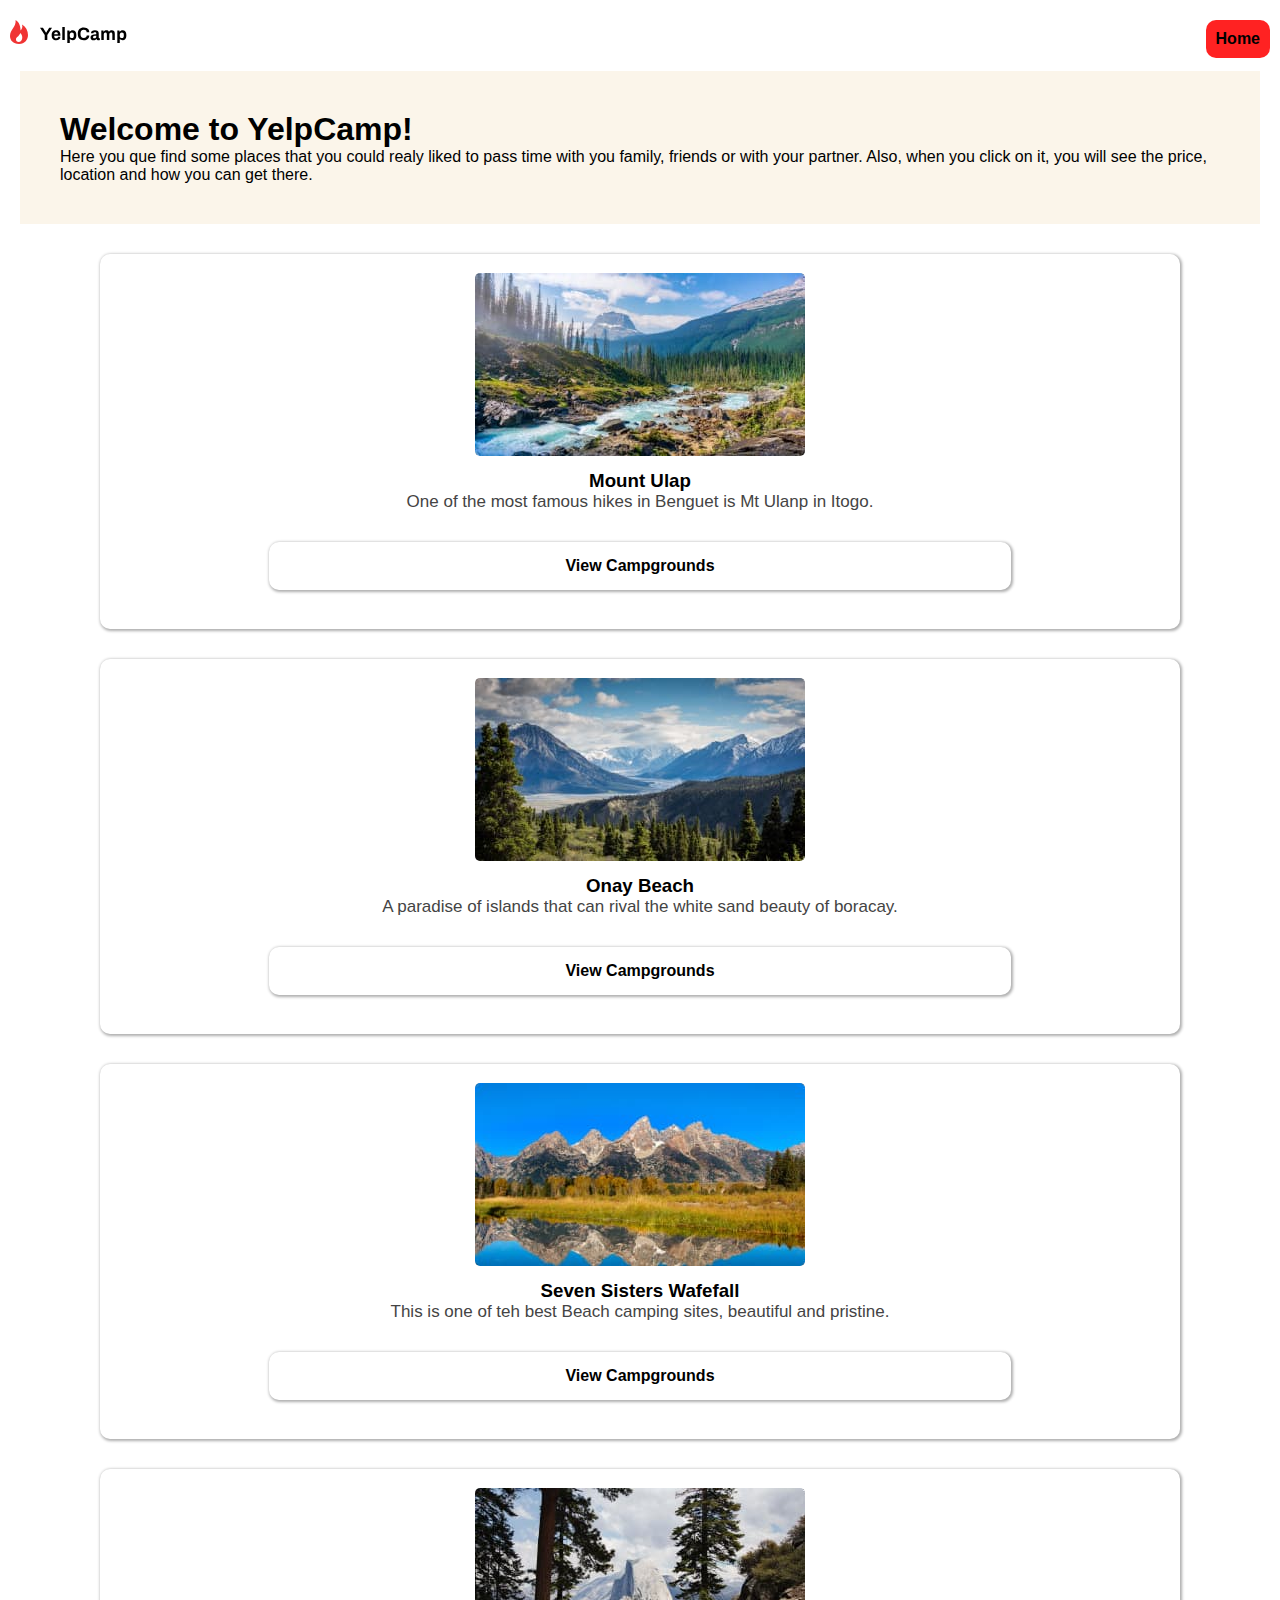
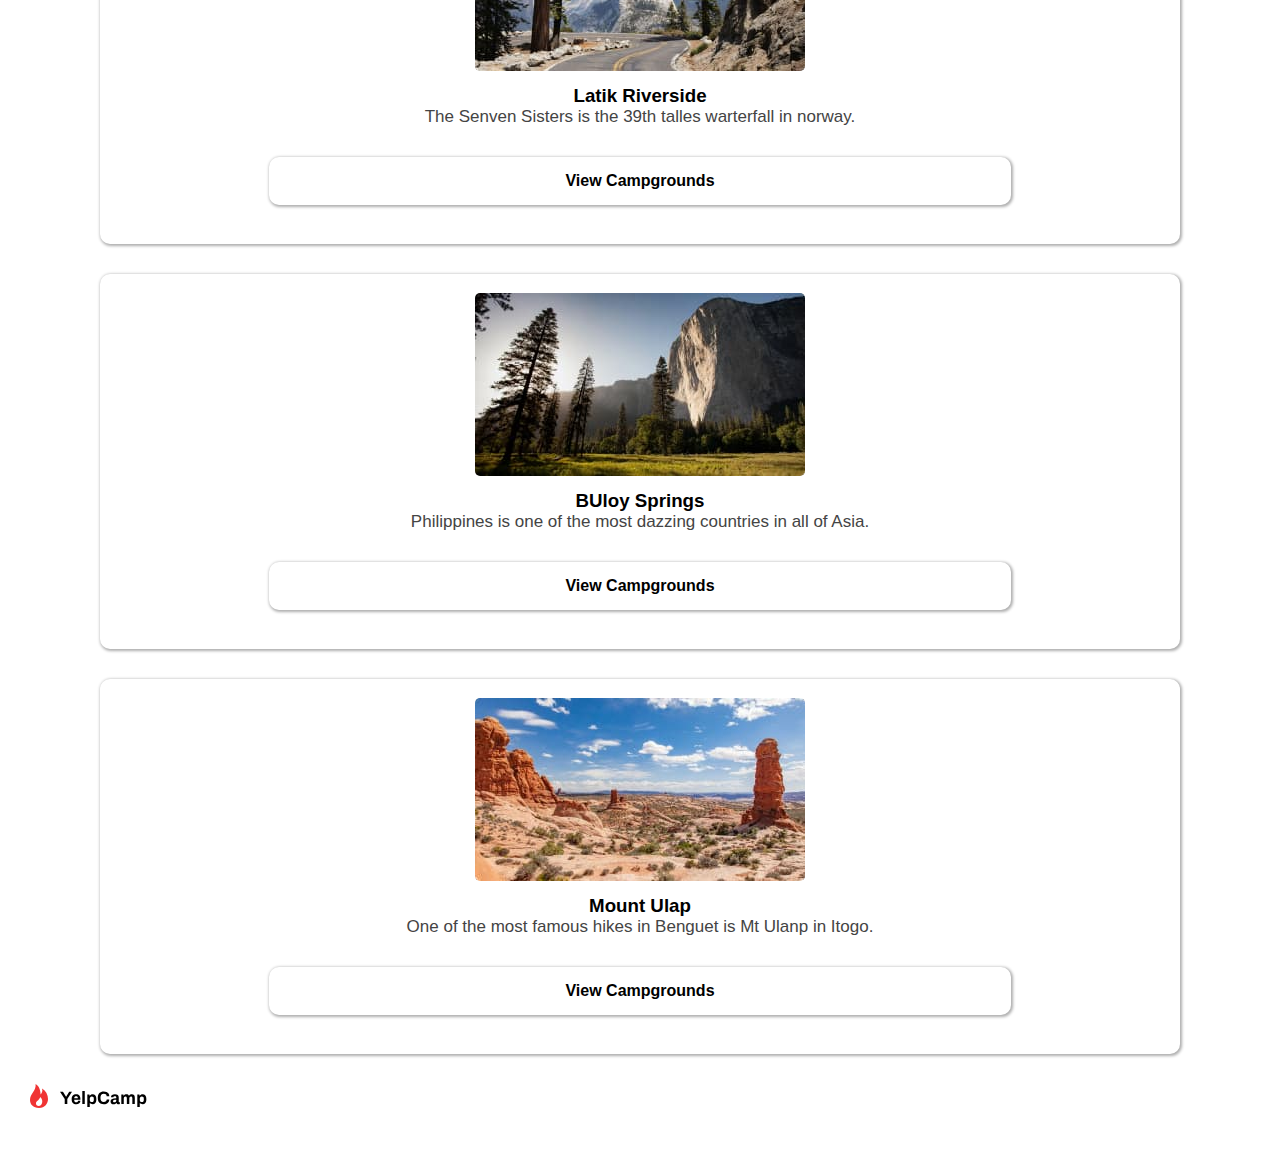
<file: opcoes.html>
<!DOCTYPE html>
<html lang="en">
<head>
    <meta charset="UTF-8">
    <meta name="viewport" content="width=device-width, initial-scale=1.0">
    <link rel="stylesheet" href="https://fonts.googleapis.com/css2?family=Material+Symbols+Outlined:opsz,wght,FILL,GRAD@20..48,100..700,0..1,-50..200" />
    <link rel="stylesheet" href="style-opcoes.css">
    <link rel="stylesheet" href="media-query-opcao.css">
    <title>opcoes</title>
</head>
<body>

<div class="inicio">
    <div>
        <img class="b" src="YelpCamp Starter Files/Assets/Logo.svg" alt="logo">

        <a class="home" href="index.html"> <strong>Home</strong></a>
    </div>
</div>


<div class="vindas">
 <h1>Welcome to YelpCamp!</h1>
 <p>Here you que find some places that you could realy liked to pass time with you family, friends or with your partner. Also, when you click on it, you will see the price, location and how you can get there.</p>
</div>

<main class="borda">
    <div class="lado-lado">
        <div class="meio">
           <img class="radio" src="YelpCamp Starter Files/Assets/Camp Images/Compressed Images/Mount Ulap.jpg" alt="">
        </div>

        <div class="alinha">
            <h3>Mount Ulap</h3>
            <p>One of the most famous hikes in Benguet is Mt Ulanp in Itogo.</p>
        </div>

         <div>
            <a class="bottom" href="pag1.html"> <strong>View Campgrounds</strong></a>
        </div>
    </div>
</main>


<main class="borda">
    <div class="lado-lado">
        <div class="meio">
           <img class="radio" src="YelpCamp Starter Files/Assets/Camp Images/Compressed Images/Calaguas Island.jpg" alt="Mount Ulap">
        </div>

        <div class="alinha">
            <h3>Onay Beach</h3>
            <p>A paradise of islands that can rival the white sand beauty of boracay.</p>
        </div>

         <div>
            <a class="bottom" href="pag2.html"> <strong>View Campgrounds</strong></a>
        </div>
    </div>
</main>


<main class="borda">
    <div class="lado-lado">
        <div class="meio">
           <img class="radio" src="YelpCamp Starter Files/Assets/Camp Images/Compressed Images/Onay Beach.jpg" alt="">
        </div>

        <div class="alinha">
            <h3>Seven Sisters Wafefall</h3>
            <p>This is one of teh best Beach camping sites, beautiful and pristine.</p>
        </div>

         <div>
            <a class="bottom" href="pag1.html"> <strong>View Campgrounds</strong></a>
        </div>
    </div>
</main>


<main class="borda">
    <div class="lado-lado">
        <div class="meio">
           <img class="radio" src="YelpCamp Starter Files/Assets/Camp Images/Compressed Images/Seven Sisters Waterfall.jpg" alt="">
        </div>

        <div class="alinha">
            <h3>Latik Riverside</h3>
            <p>The Senven Sisters is the 39th talles warterfall in norway.</p>
        </div>

         <div>
            <a class="bottom" href="pag1.html"> <strong>View Campgrounds</strong></a>
        </div>
    </section>
</main>


<main class="borda">
    <div class="lado-lado">
        <div class="meio">
           <img class="radio" src="YelpCamp Starter Files/Assets/Camp Images/Compressed Images/Latik Riverside.jpg" alt="">
        </div>

        <div class="alinha">
            <h3>BUloy Springs</h3>
            <p>Philippines is one of the most dazzing countries in all of Asia.</p>
        </div>

         <div>
            <a class="bottom" href="pag1.html"> <strong>View Campgrounds</strong></a>
        </div>
    </div>
</main>


<main class="borda">
    <div class="lado-lado">
        <div class="meio">
           <img class="radio" src="YelpCamp Starter Files/Assets/Camp Images/Compressed Images/Buloy Springs.jpg" alt="">
        </div>

        <div class="alinha">
            <h3>Mount Ulap</h3>
            <p>One of the most famous hikes in Benguet is Mt Ulanp in Itogo.</p>
        </div>

         <div>
            <a class="bottom" href="pag1.html"> <strong>View Campgrounds</strong></a>
        </div>
    </div>
</main>




<footer>
    <img src="YelpCamp Starter Files/Assets/Logo.svg" alt="logo">
</footer>



</body>
</html>
</file>
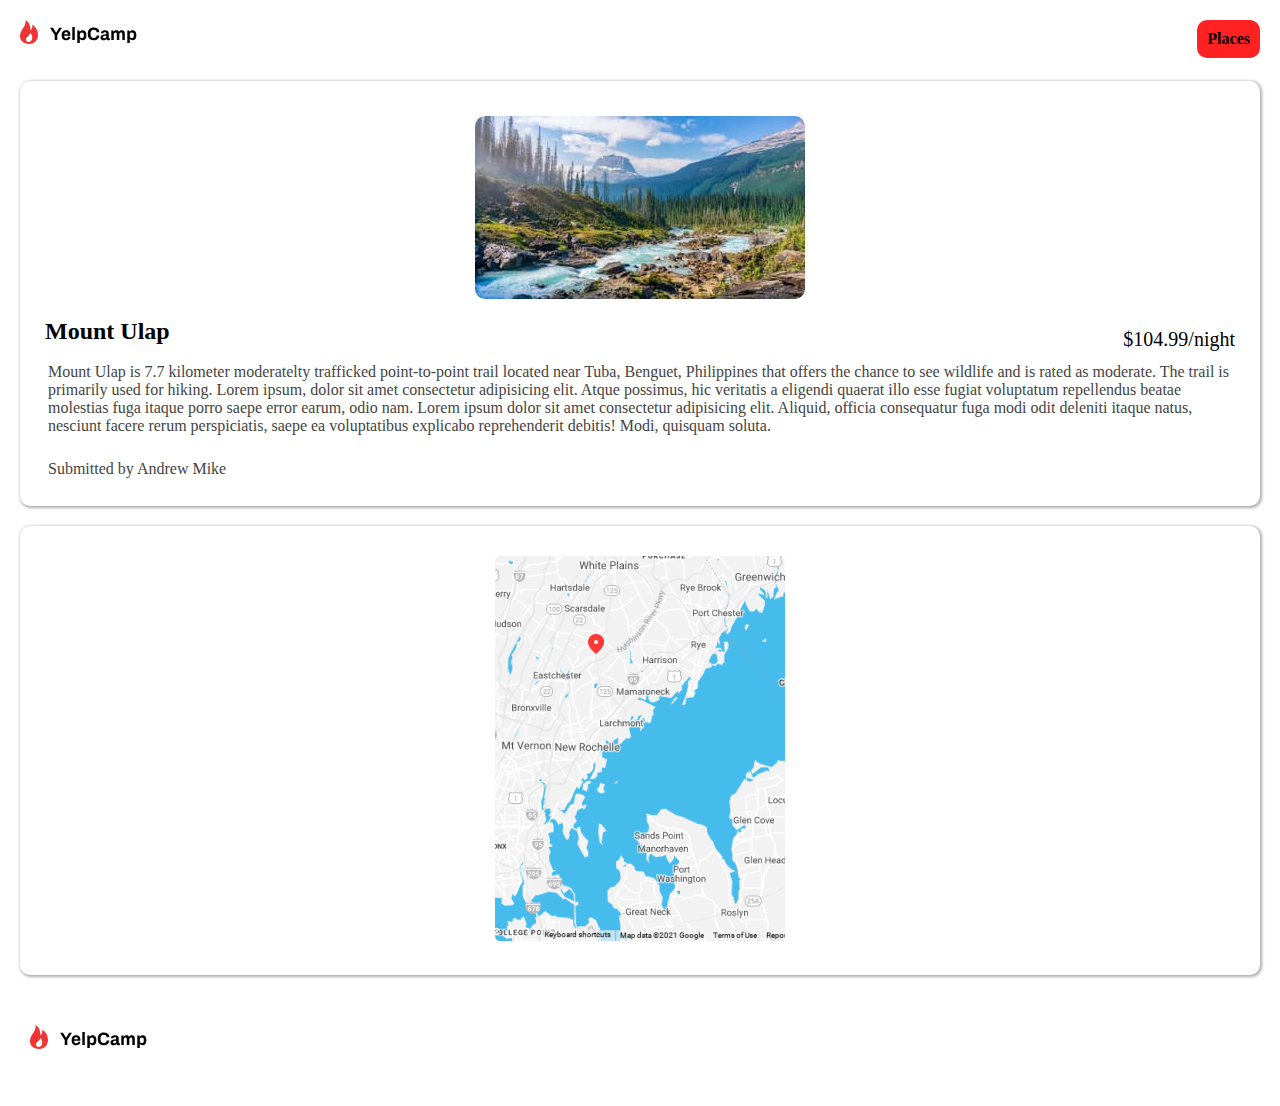
<file: pag1.html>
<!DOCTYPE html>
<html lang="en">
<head>
    <meta charset="UTF-8">
    <meta name="viewport" content="width=device-width, initial-scale=1.0">
    <link rel="stylesheet" href="style-pesquisa.css">
    <title>pesquisa</title>
</head>
<body>
    <main>
        <div class="ini">
            <img src="YelpCamp Starter Files/Assets/Logo.svg" alt="">

            <a class="places" href="opcoes.html"> <strong>Places</strong></a>
        </div>


       <div class="conteudo">
          <div class="em">
            <img class="ra" src="YelpCamp Starter Files/Assets/Camp Images/Compressed Images/Mount Ulap.jpg" alt="Mount Ulanp">
          </div>


         <div class="junto">
            <p class="info-2">$104.99/night</p>
             
            <div class="info-1">
            <h2>Mount Ulap</h2>
            </div>
         </div>


          <div class="descricao">
            <p>
               Mount Ulap is 7.7 kilometer moderatelty trafficked point-to-point trail located near Tuba, Benguet, Philippines that offers the chance to see wildlife and is rated as moderate. The trail is primarily used for hiking.
               Lorem ipsum, dolor sit amet consectetur adipisicing elit. Atque possimus, hic veritatis a eligendi quaerat illo esse fugiat voluptatum repellendus beatae molestias fuga itaque porro saepe error earum, odio nam.
               Lorem ipsum dolor sit amet consectetur adipisicing elit. Aliquid, officia consequatur fuga modi odit deleniti itaque natus, nesciunt facere rerum perspiciatis, saepe ea voluptatibus explicabo reprehenderit debitis! Modi, quisquam soluta.
               
            </p>
            <p class="space">
                Submitted by Andrew Mike
            </p>
          </div>
    </main>
       


<main>
    <div class="mapa">
        <img src="YelpCamp Starter Files/Assets/Map.png" alt="mapa">
      </div>
</main>



<footer class="footer">
    <img src="YelpCamp Starter Files/Assets/Logo.svg" alt="logo">
</footer>
      
</body>
</html>
</file>
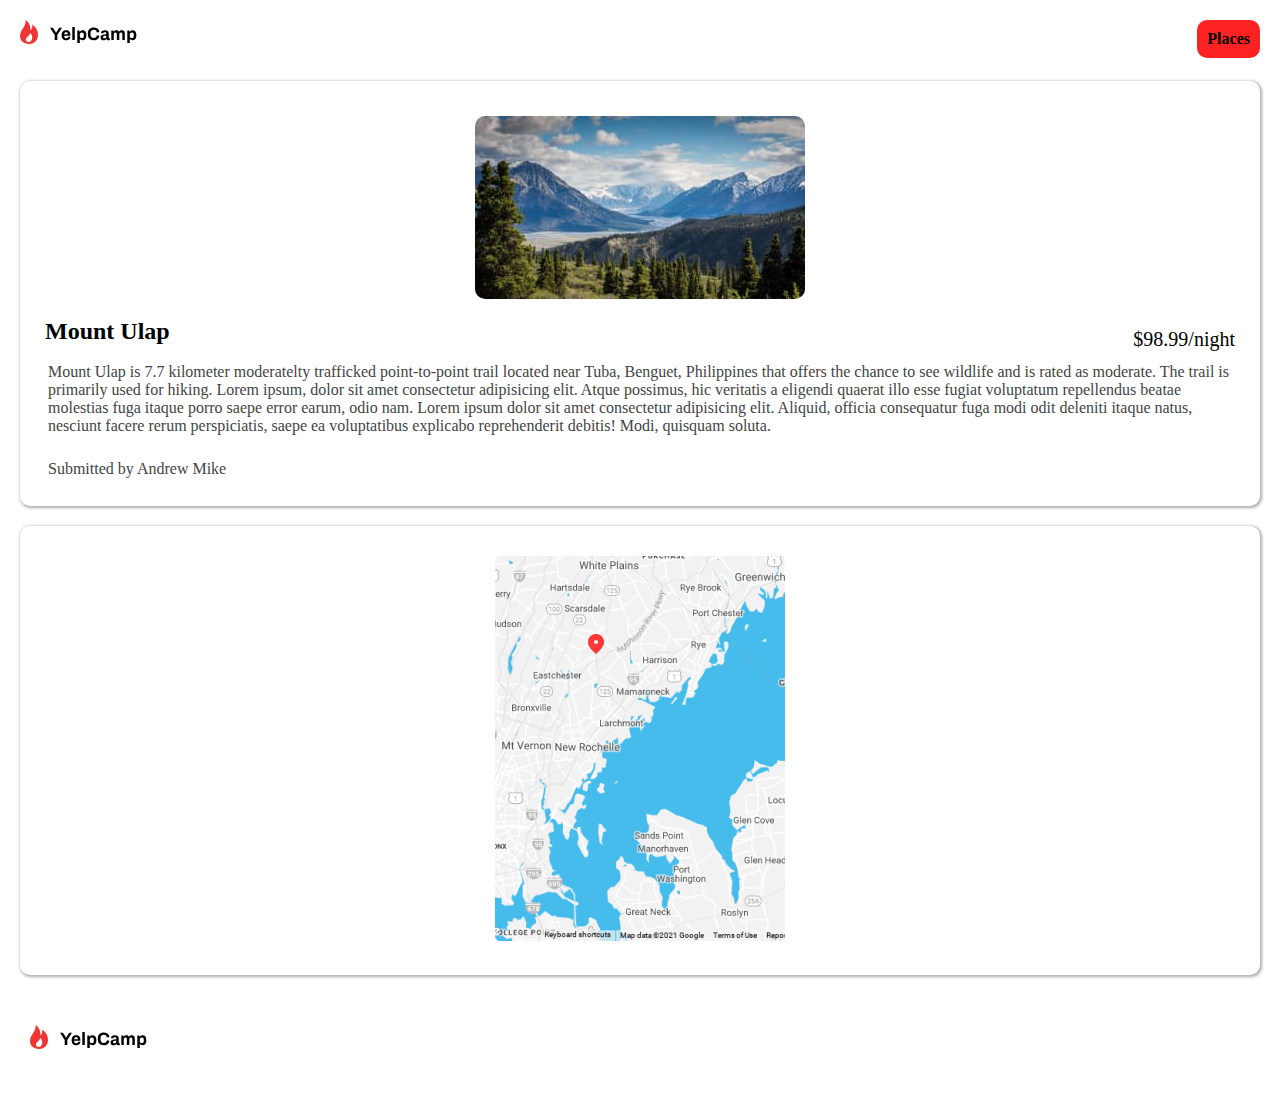
<file: pag2.html>
<!DOCTYPE html>
<html lang="en">
<head>
    <meta charset="UTF-8">
    <meta name="viewport" content="width=device-width, initial-scale=1.0">
    <link rel="stylesheet" href="style-pesquisa.css">
    <title>pesquisa-2</title>
</head>
<body>
    <main>
        <div class="ini">
            <img src="YelpCamp Starter Files/Assets/Logo.svg" alt="">

            <a class="places" href="opcoes.html"> <strong>Places</strong></a>
        </div>


       <div class="conteudo">
          <div class="em">
            <img class="ra" src="YelpCamp Starter Files/Assets/Camp Images/Compressed Images/Calaguas Island.jpg" alt="Onay Beach">
          </div>


         <div class="junto">
            <p class="info-2">$98.99/night</p>
             
            <div class="info-1">
            <h2>Mount Ulap</h2>
            </div>
         </div>


          <div class="descricao">
            <p>
               Mount Ulap is 7.7 kilometer moderatelty trafficked point-to-point trail located near Tuba, Benguet, Philippines that offers the chance to see wildlife and is rated as moderate. The trail is primarily used for hiking.
               Lorem ipsum, dolor sit amet consectetur adipisicing elit. Atque possimus, hic veritatis a eligendi quaerat illo esse fugiat voluptatum repellendus beatae molestias fuga itaque porro saepe error earum, odio nam.
               Lorem ipsum dolor sit amet consectetur adipisicing elit. Aliquid, officia consequatur fuga modi odit deleniti itaque natus, nesciunt facere rerum perspiciatis, saepe ea voluptatibus explicabo reprehenderit debitis! Modi, quisquam soluta.
               
            </p>
            <p class="space">
                Submitted by Andrew Mike
            </p>
          </div>
    </main>
       


<main>
    <div class="mapa">
        <img src="YelpCamp Starter Files/Assets/Map.png" alt="mapa">
      </div>
</main>



<footer class="footer">
    <img src="YelpCamp Starter Files/Assets/Logo.svg" alt="logo">
</footer>
</body>
</html>
</file>
<file: style-opcoes.css>
*{
    margin: 0;
    padding: 0;
    font-family: Arial, Helvetica, sans-serif;
}

.inicio{
  
  margin: 10px;
  padding-top: 10px;
}

.home{
 background-color: rgba(255, 0, 0, 0.868);

  text-align: right;
  float: right;
  text-decoration: none;
  color: black;
  padding: 10px;
  border-radius: 10px;

}

.home:hover{
  background-color: rgb(180, 6, 6);
}

.vindas{
  background-color: rgba(240, 213, 169, 0.241);
  margin: 20px;
  padding: 40px;
}

.borda{
  background-color: white;
  box-shadow: 1px 1px 3px 1px rgba(0, 0, 0, 0.323);
  padding: 19px;
  margin: 20px;

  
}

.borda-2{
  background-color: white;
  box-shadow: 1px 1px 3px 1px rgba(0, 0, 0, 0.323);
  padding: 19px;
  margin: 55px;
}

main{
  border-radius: 10px;
  margin: 10px;
  padding: 10px;
  
}

.meio{
  text-align: center;
  display: block;
 
}

.radio{
  border-radius: 5px;
}


.alinha{
  margin: 10px;
  padding-bottom: 10px;
}

.alinha>p{
  color: rgb(68, 68, 68);
  font-size: 17px;
}

.bottom{
  background-color: white;
  text-decoration: none;
  padding: 15px;
  margin-top: 10px;
  margin-bottom: 10px;
  text-align: center;
  margin: 20px;
  border-radius: 10px;
  color: black;
  box-shadow: 1px 1px 3px 1px rgba(0, 0, 0, 0.323);
  display: block;
}

.bottom:hover{
  background-color: rgb(236, 233, 233);
}

footer{
  padding-bottom: 40px;
  margin-left: 30px;
}
</file>
<file: media-query-opcao.css>
@charset "UFT-8";

/*telas tables e celulares*/
@media screen and (min-width:768px) and (max-width:992px){

}





/*desktop*/
@media screen and (min-width:992px) and (max-width:1200px){
.borda{
margin: 100px;
margin-top: 30px;
margin-bottom: 30px;
}

.alinha{
  text-align: center;
  
}

.bottom{
  margin-left: 150px;
  margin-right: 150px;
}



}







/*telas grandes*/
@media screen and (min-width: 1200px){

.alinha {
  text-align: center;
}

.bottom{
  margin-left: 150px;
  margin-right: 150px;
}

.borda{
  margin: 100px;
  margin-top: 30px;
  margin-bottom: 30px;
  }

}
</file>
<file: style-pesquisa.css>
*{
    margin: 0px;
    padding: 0px;
}


.ini{
    padding: 10px;
    margin: 10px;
}

.places{
    background-color: rgb(255, 0, 0, 0.868);
    float: right;
    text-decoration: none;
    color: black;
    padding: 10px;
    border-radius: 10px;
}

.places:hover{
    background-color: rgb(180, 6, 6) ;
}

.conteudo{
    background-color: white;
    padding: 10px;
    margin: 20px;
    border-radius: 10px;
    box-shadow: 1px 1px 3px 1px rgba(0, 0, 0, 0.323);

}

.ra{
    border-radius: 10px;
}

.em{
    text-align: center;
    display: block;
    padding-top: 25px;
}

.info-1{
   
    display: block;
    margin: 15px;
    margin-right: 200px;
}

.info-2{
    padding: 10px;
    margin-right: 5px;
    float: right;
    display: block;
    font-size: 20px;
}

.descricao{
    margin: 18px;
    color: rgb(68, 68, 68);

}

.space{
    padding-top: 25px;
}

.mapa{
    background-color: white;
    padding: 30px;
    margin: 20px;
    border-radius: 10px;
    box-shadow: 1px 1px 3px 1px rgba(0, 0, 0, 0.323);
    text-align: center;
}

.footer{
    padding-top: 30px;
    padding-bottom: 50px;
    margin-left: 30px;
}
</file>
